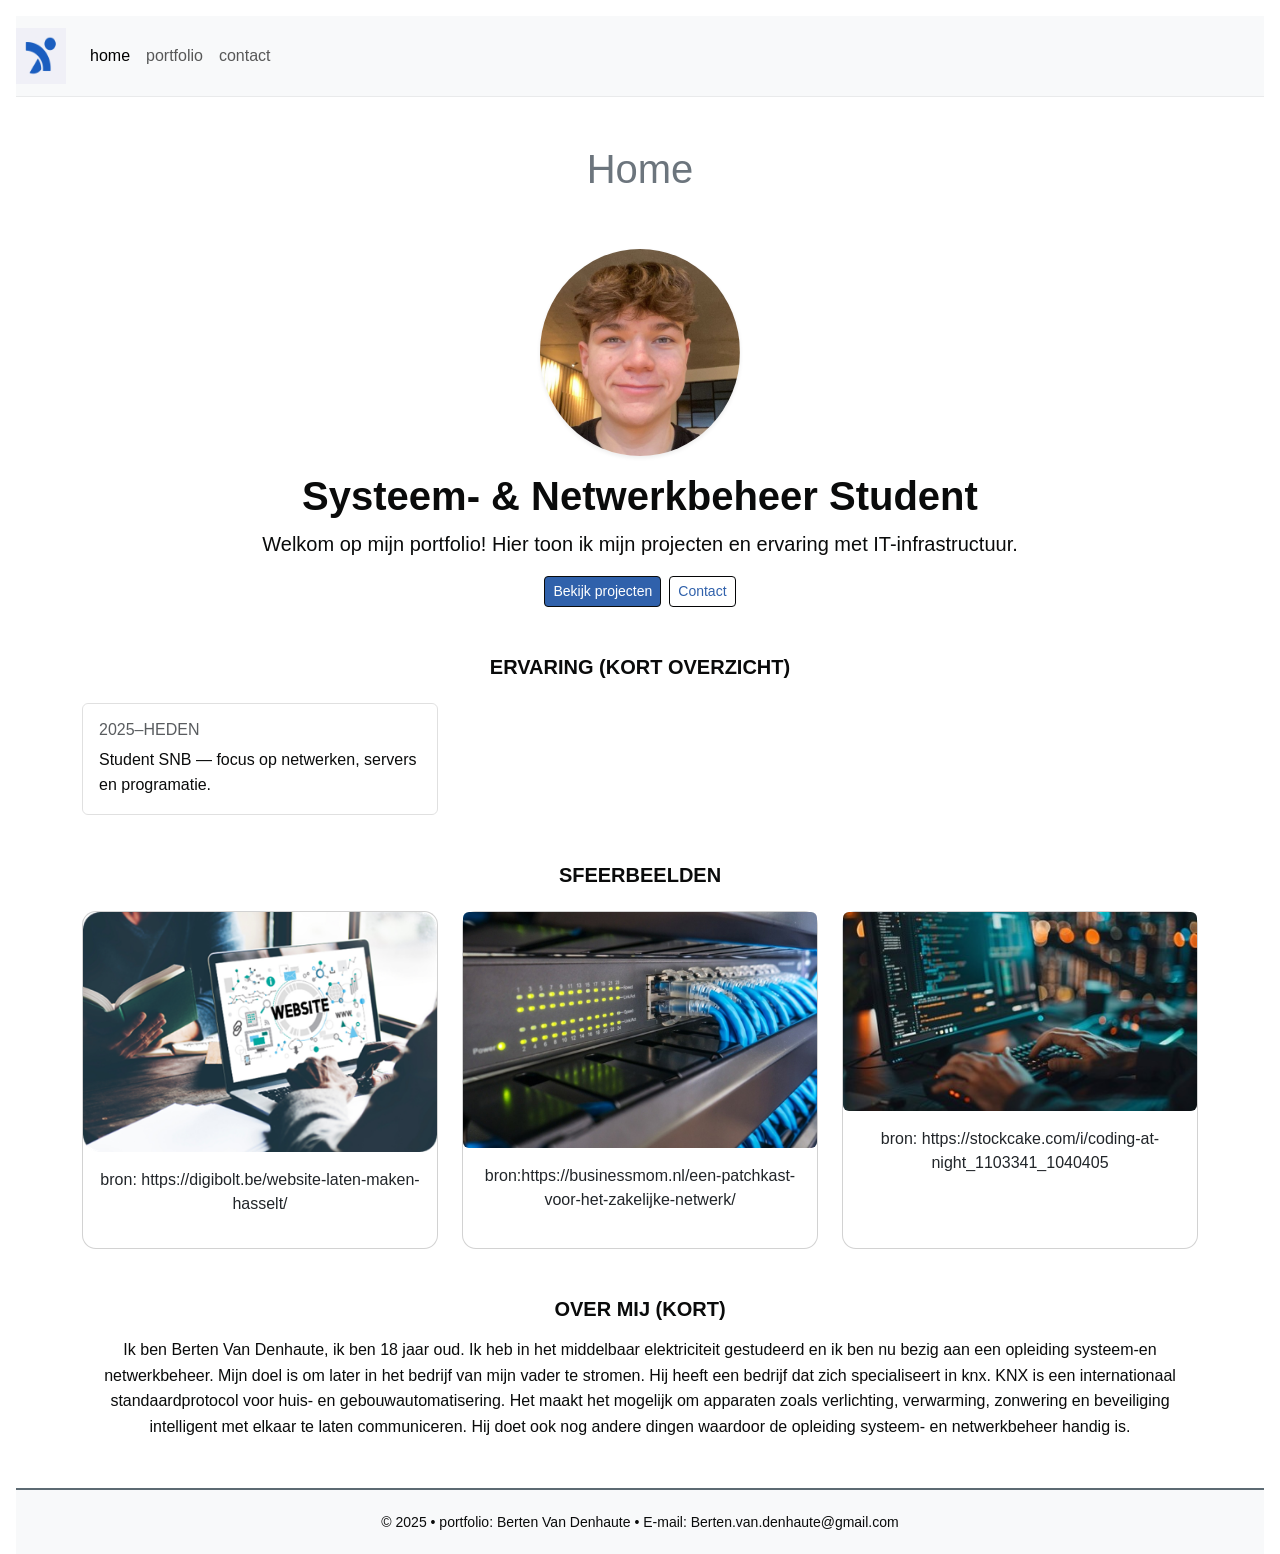
<file: index.html>
<!DOCTYPE html>
<html lang="nl-BE">
<head>
  <meta charset="UTF-8">
  <meta name="viewport" content="width=device-width, initial-scale=1.0">
  <title>Home</title>
  <link rel="icon" type="image/x-icon" href="../assets/images/favicon.ico">
  <link rel="stylesheet" href="reset.css">

  <link href="https://cdn.jsdelivr.net/npm/bootstrap@5.3.3/dist/css/bootstrap.min.css" rel="stylesheet"
        integrity="sha384-QWTKZyjpPEjISv5WaRU9OFeRpok6YctnYmDr5pNlyT2bRjXh0JMhjY6hW+ALEwIH" crossorigin="anonymous">
  <link rel="stylesheet" href="https://cdn.jsdelivr.net/npm/bootstrap-icons@1.11.3/font/bootstrap-icons.min.css">
  <script src="https://cdn.jsdelivr.net/npm/bootstrap@5.3.3/dist/js/bootstrap.bundle.min.js"
          integrity="sha384-YvpcrYf0tY3lHB60NNkmXc5s9fDVZLESaAA55NDzOxhy9GkcIdslK1eN7N6jIeHz"
          crossorigin="anonymous" defer></script>

  <link rel="stylesheet" href="style.css">
</head>

<body class="p-3 m-0 border-0">
  <nav class="navbar navbar-expand-md bg-light container-fluid">
    <a class="navbar-brand d-flex align-items-center" href="index.html">
      <img src="logo.png" class="brand-logo" alt="Logo" height="56">
    </a>
    <button class="navbar-toggler" type="button" data-bs-toggle="collapse" data-bs-target="#navbarSupportedContent"
            aria-controls="navbarSupportedContent" aria-expanded="false" aria-label="Toggle navigation">
      <span class="navbar-toggler-icon"></span>
    </button>
    <div class="collapse navbar-collapse" id="navbarSupportedContent">
      <ul class="navbar-nav me-auto mb-2 mb-lg-0">
        <li class="nav-item"><a class="nav-link active" aria-current="page" href="index.html">home</a></li>
        <li class="nav-item"><a class="nav-link" href="portfolio.html">portfolio</a></li>
        <li class="nav-item"><a class="nav-link" href="contact.html">contact</a></li>
      </ul>
    </div>
  </nav>

   <header class="row m-5">
    <h1 class="col display-6 blauwgrijs text-center">Home</h1>
  </header>

  <section class="row mt-4 mb-5 text-center">
    <div class="col-12">
      <img src="profielfoto.jpg" alt="Profielfoto" class="rounded-circle shadow-sm img-fluid" style="max-width: 200px;">
      <h1 class="mt-3 fw-bold">Systeem- &amp; Netwerkbeheer Student</h1>
      <p class="lead">Welkom op mijn portfolio! Hier toon ik mijn projecten en ervaring met IT-infrastructuur.</p>
      <div class="d-flex justify-content-center gap-2">
        <a href="portfolio.html" class="btn btn-primary btn-sm">Bekijk projecten</a>
        <a href="contact.html" class="btn btn-outline-primary btn-sm">Contact</a>
      </div>
    </div>
  </section>

  <section class="container mb-5">
    <h2 class="text-uppercase fs-5 fw-bolder mb-4 text-center">ervaring (kort overzicht)</h2>
    <div class="row g-4">
      <div class="col-md-4">
        <div class="p-3 border rounded h-100">
          <h3 class="h6 text-uppercase text-muted">2025–heden</h3>
          <p class="mb-0">Student SNB — focus op netwerken, servers en programatie.</p>
        </div>
      </div>
    </div>
  </section>

  <section class="container mb-5">
    <h2 class="text-uppercase fs-5 fw-bolder mb-4 text-center">sfeerbeelden</h2>
    <div class="row g-4">
      <div class="col-md-4">
        <figure class="card h-100">
          <img src="sfeer1.png" class="card-img-top rounded" alt="Sfeerbeeld website">
          <figcaption class="card-body text-center">bron: https://digibolt.be/website-laten-maken-hasselt/</figcaption>
        </figure>
      </div>
      <div class="col-md-4">
        <figure class="card h-100">
          <img src="sfeer2.jpg" class="card-img-top rounded" alt="Sfeerbeeld netwerken">
          <figcaption class="card-body text-center">bron:https://businessmom.nl/een-patchkast-voor-het-zakelijke-netwerk/</figcaption>
        </figure>
      </div>
      <div class="col-md-4">
        <figure class="card h-100">
          <img src="sfeer3.jpg" class="card-img-top rounded" alt="Sfeerbeeld programmeren">
          <figcaption class="card-body text-center">bron: https://stockcake.com/i/coding-at-night_1103341_1040405</figcaption>
        </figure>
      </div>
    </div>
  </section>

  <section class="container mb-5">
    <h2 class="text-uppercase fs-5 fw-bolder mb-3 text-center">over mij (kort)</h2>
    <p class="text-center">
    Ik ben Berten Van Denhaute, ik ben 18 jaar oud. Ik heb in het middelbaar elektriciteit gestudeerd en ik ben nu bezig aan een opleiding systeem-en netwerkbeheer. Mijn doel is om later in het bedrijf van mijn vader te stromen. Hij heeft een bedrijf dat zich specialiseert in knx. KNX is een internationaal standaardprotocol voor huis- en gebouwautomatisering. Het maakt het mogelijk om apparaten zoals verlichting, verwarming, zonwering en beveiliging intelligent met elkaar te laten communiceren. Hij doet ook nog andere dingen waardoor de opleiding systeem- en netwerkbeheer handig is. 
    </p>
  </section>

  
  <footer class="container-fluid bg-light text-center h6 small p-4">&copy;
   2025 • portfolio: Berten Van Denhaute • E-mail: Berten.van.denhaute@gmail.com
  </footer>
</body>

</html>
</file>
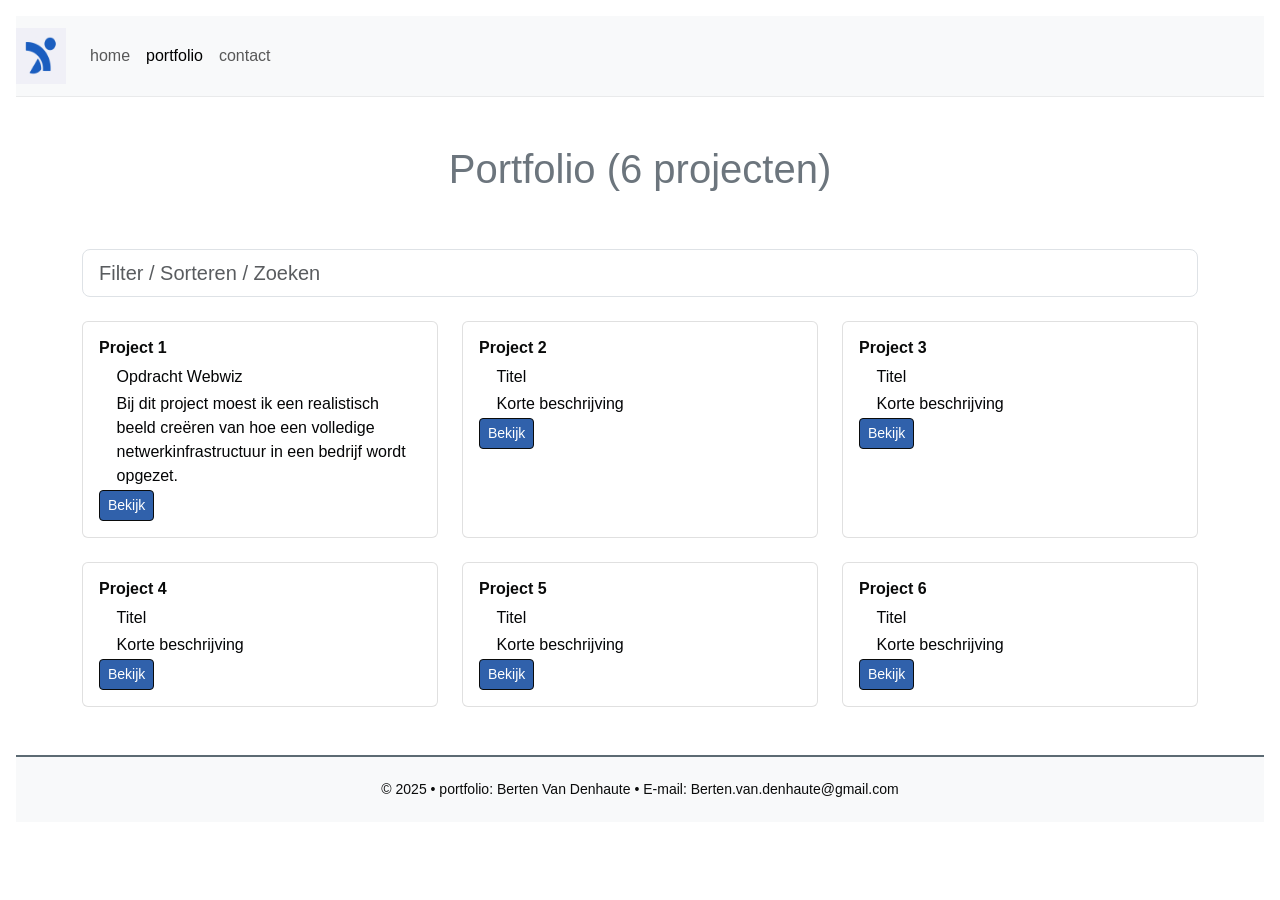
<file: portfolio.html>
<!DOCTYPE html>
<html lang="nl-BE">
<head>
  <meta charset="UTF-8">
  <meta name="viewport" content="width=device-width, initial-scale=1.0">
  <title>portfolio</title>
  <link rel="icon" type="image/x-icon" href="favicon.ico">
  <link rel="stylesheet" href="reset.css">

  <link href="https://cdn.jsdelivr.net/npm/bootstrap@5.3.3/dist/css/bootstrap.min.css" rel="stylesheet"
        integrity="sha384-QWTKZyjpPEjISv5WaRU9OFeRpok6YctnYmDr5pNlyT2bRjXh0JMhjY6hW+ALEwIH" crossorigin="anonymous">
  <link rel="stylesheet" href="https://cdn.jsdelivr.net/npm/bootstrap-icons@1.11.3/font/bootstrap-icons.min.css">
  <script src="https://cdn.jsdelivr.net/npm/bootstrap@5.3.3/dist/js/bootstrap.bundle.min.js"
          integrity="sha384-YvpcrYf0tY3lHB60NNkmXc5s9fDVZLESaAA55NDzOxhy9GkcIdslK1eN7N6jIeHz"
          crossorigin="anonymous" defer></script>

  <link rel="stylesheet" href="style.css">
</head>

<body class="p-3 m-0 border-0">
  <nav class="navbar navbar-expand-md bg-light container-fluid">
    <a class="navbar-brand d-flex align-items-center" href="index.html">
      <img src="logo.png" class="brand-logo" alt="Logo" height="56">
    </a>
    <button class="navbar-toggler" type="button" data-bs-toggle="collapse" data-bs-target="#navbarSupportedContent"
            aria-controls="navbarSupportedContent" aria-expanded="false" aria-label="Toggle navigation">
      <span class="navbar-toggler-icon"></span>
    </button>
    <div class="collapse navbar-collapse" id="navbarSupportedContent">
      <ul class="navbar-nav me-auto mb-2 mb-lg-0">
        <li class="nav-item"><a class="nav-link" href="index.html">home</a></li>
        <li class="nav-item"><a class="nav-link active" aria-current="page" href="portfolio.html">portfolio</a></li>
        <li class="nav-item"><a class="nav-link" href="contact.html">contact</a></li>
      </ul>
    </div>
  </nav>

  <header class="row m-5">
    <h1 class="col display-6 blauwgrijs text-center">Portfolio (6 projecten)</h1>
  </header>

  <main class="container pb-5">
    <section class="row mb-4">
      <div class="col-12">
        <input type="text" class="form-control form-control-lg" placeholder="Filter / Sorteren / Zoeken">
      </div>
    </section>

    <section class="row row-cols-1 row-cols-md-2 row-cols-lg-3 g-4">
      
      <article class="col">
        <div class="border rounded p-3 h-100 bg-white" id="project1">
          <h2 class="h6 fw-bold mb-2">Project 1</h2>
          <ul class="mb-0"> 
            <li>Opdracht Webwiz</li>
            <li>Bij dit project moest ik een realistisch beeld creëren van hoe een volledige netwerkinfrastructuur in een bedrijf wordt opgezet. </li>
          </ul>
          <a href="project1.html" class="btn btn-primary btn-sm">Bekijk</a>
        </div>
      </article>

      <article class="col">
        <div class="border rounded p-3 h-100 bg-white">
          <h2 class="h6 fw-bold mb-2">Project 2</h2>
          <ul class="mb-0">
          
            <li>Titel</li>
            <li>Korte beschrijving</li>
          </ul>
          <a href="project2.html" class="btn btn-primary btn-sm">Bekijk</a>
        </div>
      </article>

      <article class="col">
        <div class="border rounded p-3 h-100 bg-white">
          <h2 class="h6 fw-bold mb-2">Project 3</h2>
          <ul class="mb-0">
            <li>Titel</li>
            <li>Korte beschrijving</li>
          </ul>
          <a href="project3.html" class="btn btn-primary btn-sm">Bekijk</a>
        </div>
      </article>

      <article class="col">
        <div class="border rounded p-3 h-100 bg-white">
          <h2 class="h6 fw-bold mb-2">Project 4</h2>
          <ul class="mb-0">
            <li>Titel</li>
            <li>Korte beschrijving</li>
          </ul>
          <a href="project4.html" class="btn btn-primary btn-sm">Bekijk</a>
        </div>
      </article>

      <article class="col">
        <div class="border rounded p-3 h-100 bg-white">
          <h2 class="h6 fw-bold mb-2">Project 5</h2>
          <ul class="mb-0">
            <li>Titel</li>
            <li>Korte beschrijving</li>
          </ul>
          <a href="project5.html" class="btn btn-primary btn-sm">Bekijk</a>
        </div>
      </article>

      <article class="col">
        <div class="border rounded p-3 h-100 bg-white">
          <h2 class="h6 fw-bold mb-2">Project 6</h2>
          <ul class="mb-0">
            <li>Titel</li>
            <li>Korte beschrijving</li>
          </ul>
          <a href="project6.html" class="btn btn-primary btn-sm">Bekijk</a>
        </div>
      </article>

    </section>
  </main>

   <footer class="container-fluid bg-light text-center h6 small p-4">&copy;
   2025 • portfolio: Berten Van Denhaute • E-mail: Berten.van.denhaute@gmail.com
  </footer>
</body>

</html>
</file>
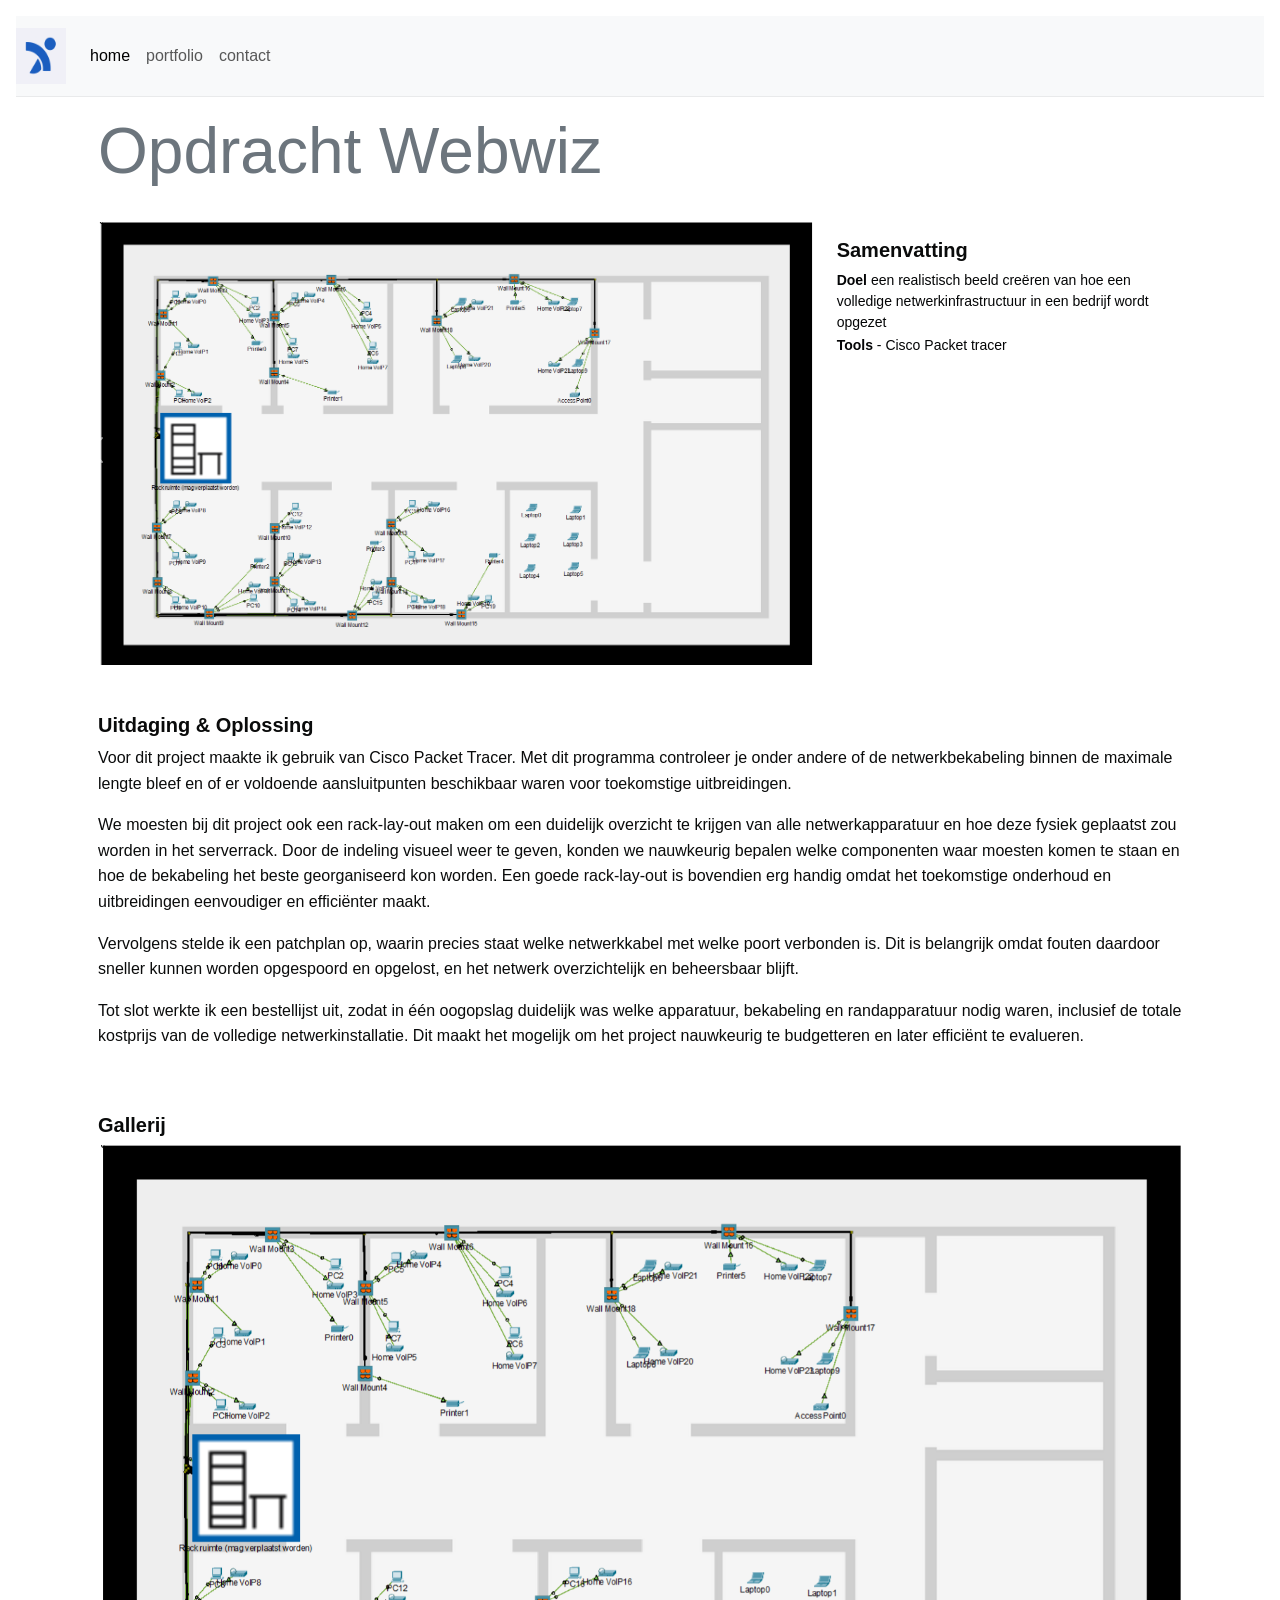
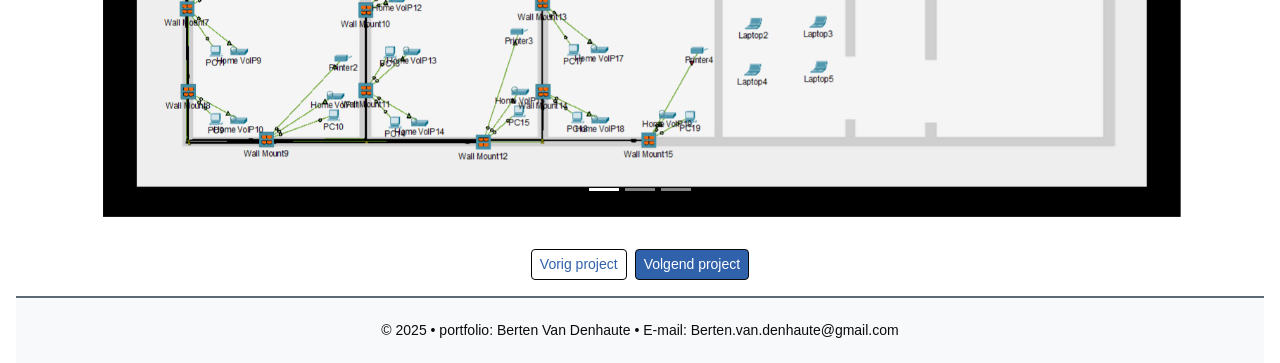
<file: project1.html>
<!DOCTYPE html>
<html lang="nl-BE">
<head>
  <meta charset="UTF-8">
  <meta name="viewport" content="width=device-width, initial-scale=1.0">
  <title>Project 1</title>
  <link rel="icon" type="image/x-icon" href="favicon.ico">
  <link rel="stylesheet" href="reset.css">

  <link href="https://cdn.jsdelivr.net/npm/bootstrap@5.3.3/dist/css/bootstrap.min.css" rel="stylesheet"
        integrity="sha384-QWTKZyjpPEjISv5WaRU9OFeRpok6YctnYmDr5pNlyT2bRjXh0JMhjY6hW+ALEwIH" crossorigin="anonymous">
  <link rel="stylesheet" href="https://cdn.jsdelivr.net/npm/bootstrap-icons@1.11.3/font/bootstrap-icons.min.css">
  <script src="https://cdn.jsdelivr.net/npm/bootstrap@5.3.3/dist/js/bootstrap.bundle.min.js"
          integrity="sha384-YvpcrYf0tY3lHB60NNkmXc5s9fDVZLESaAA55NDzOxhy9GkcIdslK1eN7N6jIeHz"
          crossorigin="anonymous" defer></script>

  <link rel="stylesheet" href="style.css">
</head>

<body class="p-3 m-0 border-0">
  <nav class="navbar navbar-expand-md bg-light container-fluid">
    <a class="navbar-brand d-flex align-items-center" href="index.html">
      <img src="logo.png" class="brand-logo" alt="Logo" height="56">
    </a>
    <button class="navbar-toggler" type="button" data-bs-toggle="collapse" data-bs-target="#navbarSupportedContent"
            aria-controls="navbarSupportedContent" aria-expanded="false" aria-label="Toggle navigation">
      <span class="navbar-toggler-icon"></span>
    </button>
    <div class="collapse navbar-collapse" id="navbarSupportedContent">
      <ul class="navbar-nav me-auto mb-2 mb-lg-0">
        <li class="nav-item"><a class="nav-link active" aria-current="page" href="index.html">home</a></li>
        <li class="nav-item"><a class="nav-link" href="portfolio.html">portfolio</a></li>
        <li class="nav-item"><a class="nav-link" href="contact.html">contact</a></li>
      </ul>
      

    </div>
  </nav>

  <main class="container">
    <h1 class="col display-3 blauwgrijs m-3">Opdracht Webwiz</h1>
    <div class="row p-3">
      <div class="col-md-8">
        <img src="project1-foto1.png" alt="Project 1" class="img-fluid">
      </div>
      <div class="col-md-4">
        <h2 class="fs-5 fw-bolder pt-3">Samenvatting</h2>
        <ul class="list-unstyled small">
          <li><strong>Doel </strong>een realistisch beeld creëren van hoe een volledige netwerkinfrastructuur in een bedrijf wordt opgezet</li>
          <li><strong>Tools </strong>- Cisco Packet tracer</li>
        </ul>
      </div>
    </div>
    <div class="row p-3">
      <h2 class="fs-5 fw-bolder pt-3">Uitdaging & Oplossing</h2>
      <p>
        Voor dit project maakte ik gebruik van Cisco Packet Tracer. Met dit programma controleer je onder andere of de netwerkbekabeling binnen de maximale lengte bleef en of er voldoende aansluitpunten beschikbaar waren voor 
        toekomstige uitbreidingen.
      </p>
      <p>
        We moesten bij dit project ook een rack-lay-out maken om een duidelijk overzicht te krijgen van alle netwerkapparatuur en hoe deze fysiek geplaatst zou worden in het serverrack. Door de indeling visueel weer te geven, konden we nauwkeurig bepalen welke componenten waar moesten komen te staan en hoe de bekabeling het beste georganiseerd kon worden. Een goede rack-lay-out is bovendien erg handig omdat het toekomstige onderhoud en uitbreidingen eenvoudiger en efficiënter maakt. 
      </p>
      <p>
        Vervolgens stelde ik een patchplan op, waarin precies staat welke netwerkkabel met welke poort verbonden is. Dit is belangrijk omdat fouten daardoor sneller kunnen worden opgespoord en opgelost, en het netwerk overzichtelijk en beheersbaar blijft.
      </p>
      <p>
        Tot slot werkte ik een bestellijst uit, zodat in één oogopslag duidelijk was welke apparatuur, bekabeling en randapparatuur nodig waren, inclusief de totale kostprijs van de volledige netwerkinstallatie. Dit maakt het mogelijk om het project nauwkeurig te budgetteren en later efficiënt te evalueren.
      </p>
    </div>
    <div class="row p-3">
      <h2 class="fs-5 fw-bolder pt-3">Gallerij</h2>
      <div id="carouselExampleIndicators" class="carousel slide" data-bs-ride="carousel">
        <div class="carousel-indicators">
          <button type="button" data-bs-target="#carouselExampleIndicators" data-bs-slide-to="0" class="active" aria-current="true" aria-label="Slide 1"></button>
          <button type="button" data-bs-target="#carouselExampleIndicators" data-bs-slide-to="1" aria-label="Slide 2"></button>
          <button type="button" data-bs-target="#carouselExampleIndicators" data-bs-slide-to="2" aria-label="Slide 3"></button>
        
        </div>
        <div class="carousel-inner">
          <div class="carousel-item active">
            <img src="project1-foto1.png" class="d-block" alt="foto1">
          </div>
          <div class="carousel-item">
            <img src="project1-foto2.png" class="d-block" alt="foto2">
          </div>
          </div>
          <div class="carousel-item">
            <img src="project1-foto3.png" class="d-block" alt="foto3">
          </div>
        </div>
        <button class="carousel-control-prev" type="button" data-bs-target="#carouselExampleIndicators" data-bs-slide="prev">
          <span class="carousel-control-prev-icon" aria-hidden="true"></span>
          <span class="visually-hidden">Previous</span>
        </button>
        <button class="carousel-control-next" type="button" data-bs-target="#carouselExampleIndicators" data-bs-slide="next">
          <span class="carousel-control-next-icon" aria-hidden="true"></span>
          <span class="visually-hidden">Next</span>
        </button>
      </div>
    </div>
    <div class="row p-3">
      <div class="d-flex justify-content-center gap-2">
        <a href="project6.html" class="btn btn-outline-primary btn-sm">Vorig project</a>
        <a href="project2.html" class="btn btn-primary btn-sm">Volgend project</a>
      </div>
    </div>
  </main>

   <footer class="container-fluid bg-light text-center h6 small p-4">&copy;
   2025 • portfolio: Berten Van Denhaute • E-mail: Berten.van.denhaute@gmail.com
  </footer>
</body>

</html>
</file>
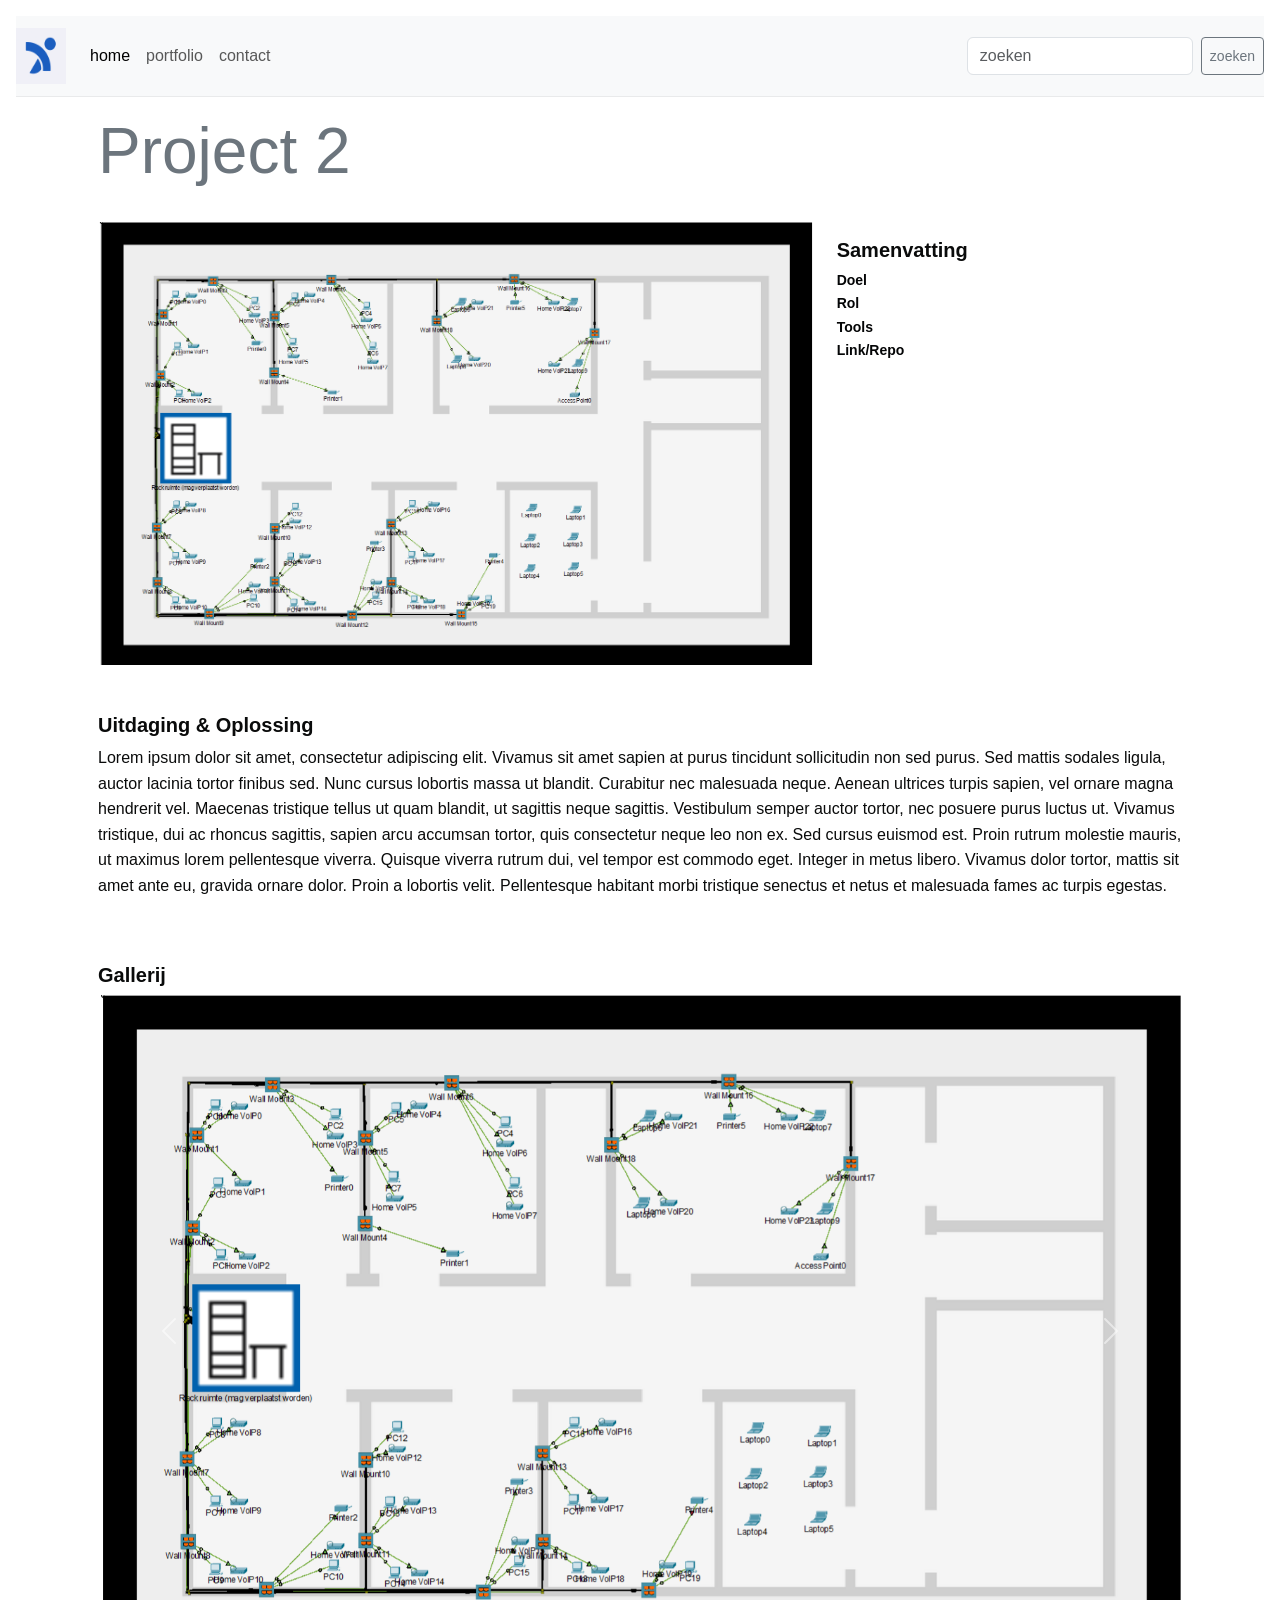
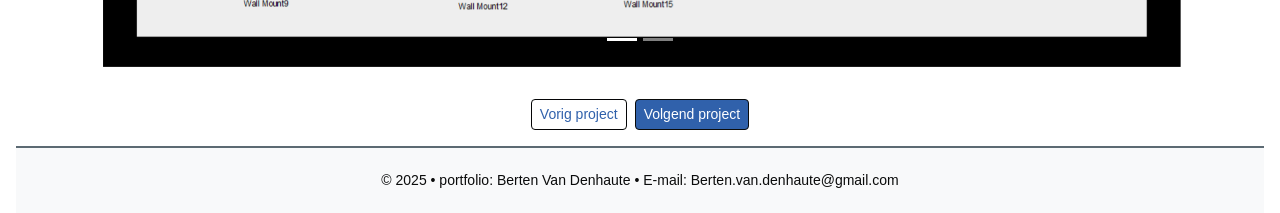
<file: project2.html>
<!DOCTYPE html>
<html lang="nl-BE">
<head>
  <meta charset="UTF-8">
  <meta name="viewport" content="width=device-width, initial-scale=1.0">
  <title>Project 2</title>
  <link rel="icon" type="image/x-icon" href="favicon.ico">
  <link rel="stylesheet" href="reset.css">

  <link href="https://cdn.jsdelivr.net/npm/bootstrap@5.3.3/dist/css/bootstrap.min.css" rel="stylesheet"
        integrity="sha384-QWTKZyjpPEjISv5WaRU9OFeRpok6YctnYmDr5pNlyT2bRjXh0JMhjY6hW+ALEwIH" crossorigin="anonymous">
  <link rel="stylesheet" href="https://cdn.jsdelivr.net/npm/bootstrap-icons@1.11.3/font/bootstrap-icons.min.css">
  <script src="https://cdn.jsdelivr.net/npm/bootstrap@5.3.3/dist/js/bootstrap.bundle.min.js"
          integrity="sha384-YvpcrYf0tY3lHB60NNkmXc5s9fDVZLESaAA55NDzOxhy9GkcIdslK1eN7N6jIeHz"
          crossorigin="anonymous" defer></script>

  <link rel="stylesheet" href="style.css">
</head>

<body class="p-3 m-0 border-0">
  <nav class="navbar navbar-expand-md bg-light container-fluid">
    <a class="navbar-brand d-flex align-items-center" href="index.html">
      <img src="logo.png" class="brand-logo" alt="Logo" height="56">
    </a>
    <button class="navbar-toggler" type="button" data-bs-toggle="collapse" data-bs-target="#navbarSupportedContent"
            aria-controls="navbarSupportedContent" aria-expanded="false" aria-label="Toggle navigation">
      <span class="navbar-toggler-icon"></span>
    </button>
    <div class="collapse navbar-collapse" id="navbarSupportedContent">
      <ul class="navbar-nav me-auto mb-2 mb-lg-0">
        <li class="nav-item"><a class="nav-link active" aria-current="page" href="index.html">home</a></li>
        <li class="nav-item"><a class="nav-link" href="portfolio.html">portfolio</a></li>
        <li class="nav-item"><a class="nav-link" href="contact.html">contact</a></li>
      </ul>
      <form class="d-flex" role="search">
        <input class="form-control me-2" type="search" placeholder="zoeken" aria-label="Search">
        <button class="btn btn-sm btn-outline-secondary" type="submit">zoeken</button>
      </form>
    </div>
  </nav>

  <main class="container">
    <h1 class="col display-3 blauwgrijs m-3">Project 2</h1>
    <div class="row p-3">
      <div class="col-md-8">
        <img src="project1-foto1.png" alt="Project 1" class="img-fluid">
      </div>
      <div class="col-md-4">
        <h2 class="fs-5 fw-bolder pt-3">Samenvatting</h2>
        <ul class="list-unstyled small">
          <li><strong>Doel </strong></li>
          <li><strong>Rol </strong></li>
          <li><strong>Tools </strong></li>
          <li><strong>Link/Repo </strong><a></a></li>
        </ul>
      </div>
    </div>
    <div class="row p-3">
      <h2 class="fs-5 fw-bolder pt-3">Uitdaging & Oplossing</h2>
      <p>
        Lorem ipsum dolor sit amet, consectetur adipiscing elit. Vivamus sit amet sapien at purus tincidunt sollicitudin non sed purus. Sed mattis sodales ligula, auctor lacinia tortor finibus sed. Nunc cursus lobortis massa ut blandit. Curabitur nec malesuada neque. Aenean ultrices turpis sapien, vel ornare magna hendrerit vel. Maecenas tristique tellus ut quam blandit, ut sagittis neque sagittis. Vestibulum semper auctor tortor, nec posuere purus luctus ut. Vivamus tristique, dui ac rhoncus sagittis, sapien arcu accumsan tortor, quis consectetur neque leo non ex. Sed cursus euismod est. Proin rutrum molestie mauris, ut maximus lorem pellentesque viverra. Quisque viverra rutrum dui, vel tempor est commodo eget. Integer in metus libero. Vivamus dolor tortor, mattis sit amet ante eu, gravida ornare dolor. Proin a lobortis velit. Pellentesque habitant morbi tristique senectus et netus et malesuada fames ac turpis egestas.
      </p>
    </div>
    <div class="row p-3">
      <h2 class="fs-5 fw-bolder pt-3">Gallerij</h2>
      <div id="carouselExampleIndicators" class="carousel slide" data-bs-ride="carousel">
        <div class="carousel-indicators">
          <button type="button" data-bs-target="#carouselExampleIndicators" data-bs-slide-to="0" class="active" aria-current="true" aria-label="Slide 1"></button>
          <button type="button" data-bs-target="#carouselExampleIndicators" data-bs-slide-to="1" aria-label="Slide 2"></button>
        </div>
        <div class="carousel-inner">
          <div class="carousel-item active">
            <img src="project1-foto1.png" class="d-block" alt="foto1">
          </div>
          <div class="carousel-item">
            <img src="project1-foto2.png" class="d-block" alt="foto2">
          </div>
        </div>
        <button class="carousel-control-prev" type="button" data-bs-target="#carouselExampleIndicators" data-bs-slide="prev">
          <span class="carousel-control-prev-icon" aria-hidden="true"></span>
          <span class="visually-hidden">Previous</span>
        </button>
        <button class="carousel-control-next" type="button" data-bs-target="#carouselExampleIndicators" data-bs-slide="next">
          <span class="carousel-control-next-icon" aria-hidden="true"></span>
          <span class="visually-hidden">Next</span>
        </button>
      </div>
    </div>
    <div class="row p-3">
      <div class="d-flex justify-content-center gap-2">
        <a href="project1.html" class="btn btn-outline-primary btn-sm">Vorig project</a>
        <a href="project3.html" class="btn btn-primary btn-sm">Volgend project</a>
      </div>
    </div>
  </main>

  <footer class="container-fluid bg-light text-center h6 small p-4">&copy;
   2025 • portfolio: Berten Van Denhaute • E-mail: Berten.van.denhaute@gmail.com
  </footer>
</body>

</html>
</file>
<file: style.css>
:root {
  --brand: #3061AB;   
  --tint:  #E3E5FC;   
  --ink:   #113743;  
  --muted: #6c757d;   

  --radius: 14px;
  --font-sans: "Inter", Arial, Helvetica, sans-serif;
}




html, body{
  background-color: #fff;
  margin: 0;
  padding: 0;
  height: 100%;
  width: 100%;
  color: #0a0b0b;
  font-family: Arial, sans-serif ;
  box-sizing: border-box;
}


a{ color: #040506; text-decoration: none; }
a:hover{ text-decoration: underline; }


.blauwgrijs{ 
  color:#6c757d
 }

.navbar{
  border-bottom: 1px solid rgba(0,0,0,.06);
  background-color: #ffffff;
}
.navbar-brand{ padding: .25rem 0; }
.brand-logo{
  height: 56px;
  width: 50px;
}
@media(max-width: 50px){
  .brand-logo{ height: 44px; }
}


.btn-primary{
  background-color: #3061AB;  
  border-color:#0a0b0b;
}
.btn-primary:hover,
.btn-outline-primary:hover{
  background-color :#3061AB;
  border-color:#040506;
  color: #ffffff;
}
.btn-outline-primary{
  color:#3061AB;
  border-color: #040506;
}


.card{ border-radius: var(--radius); }
.card img{
  object-fit: cover;
  border-top-left-radius: var(--radius);
  border-top-right-radius: var(--radius);
}
.border,
.border-top,
.border-end,
.border-bottom,
.border-start{
  border-color: rgba(0,0,0,.12)!important;
}
.bg-white{
  background-color: #fff !important;
  border-radius: var(--radius);
}

footer {
    margin-top: auto;         
    background: #011126;
    color: #fff;
    text-align: center;
    padding: 12px 16px;
    border-top: 2px solid #5C6A73;
    
    }



ul{ padding-left: 1.1rem; }
ul li{ margin: .15rem 0;  color: #040506}


.shadow-soft{ box-shadow: 0 8px 28px rgba(0,0,0,.08); }
.rounded-xl{ border-radius: 1.25rem; }


:focus-visible{
  outline: 3px solid color-mix(in oklab, var(--brand) 80%, white);
  outline-offset: 2px;
  border-radius: 6px;
}


@media (max-width: 991.98px){
  header.row.m-5{ margin: 2rem 0 !important; }
}
@media (max-width: 575.98px){
  .display-3, .display-6{ font-size: clamp(1.75rem, 6vw, 2.25rem); }
}

.slideshow
{
--carousel-indicator-width: 30px;          

--carousel-indicator-height:          3px;

--carousel-indicator-hit-area-height: 10px;

--carousel-indicator-spacer:          3px;

--carousel-indicator-opacity:         .5;
--carousel-indicator-active-bg:       black;
--carousel-indicator-active-opacity:  1;
--carousel-indicator-transition:      opacity .6s ease;

}

.contact-picture {
  height: 150px;
  width: 150px;
  padding-bottom: 5px;
}

p {
  line-height: 1.6;
}
</file>
